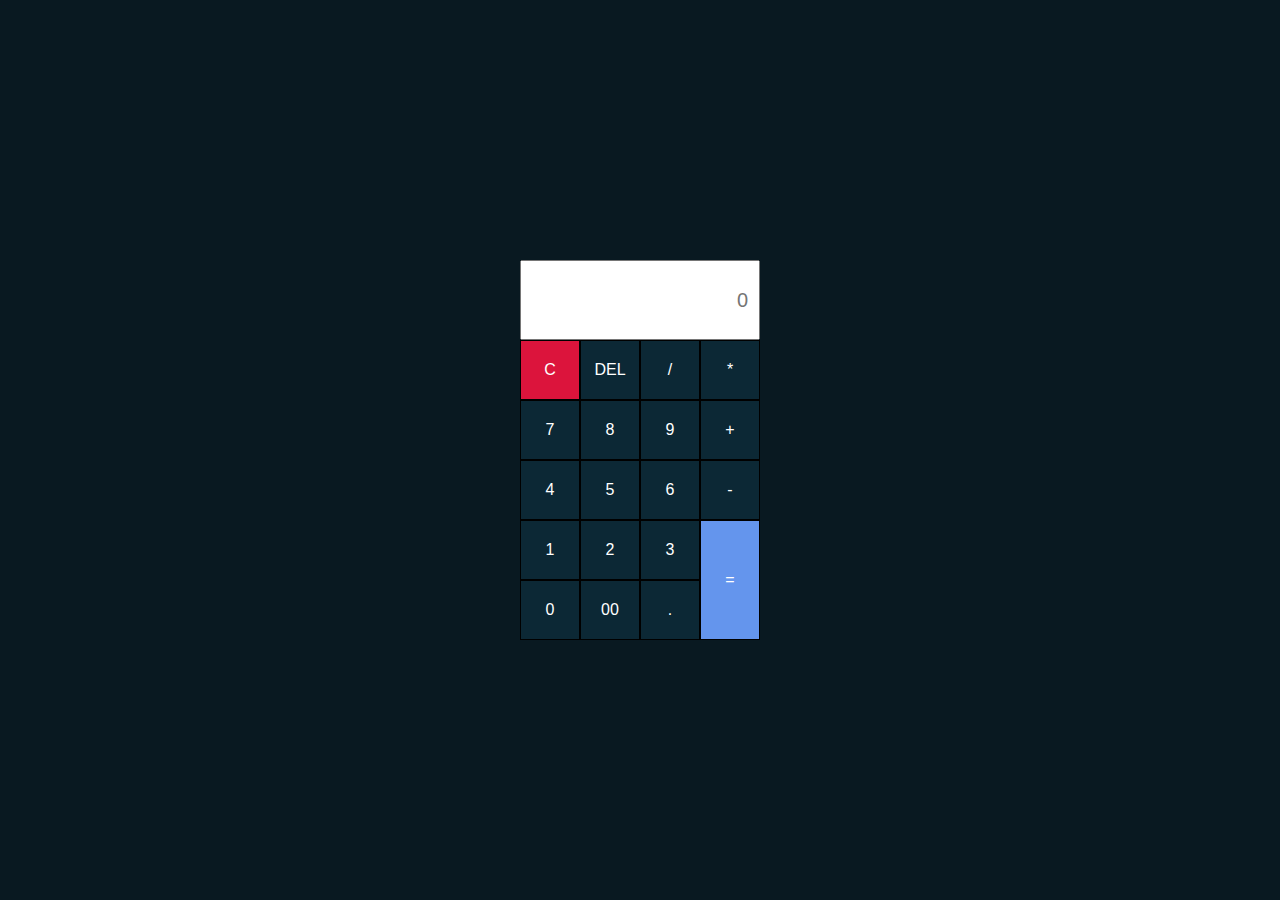
<file: index.html>
<!DOCTYPE html>
<html lang="en">
<head>
    <meta charset="UTF-8">
    <meta http-equiv="X-UA-Compatible" content="IE=edge">
    <meta name="viewport" content="width=device-width, initial-scale=1.0">
    <title>Document</title>
    <link rel="stylesheet" href="style.css">
</head>
<body>
    <form class="form" name="nameform">
        <input class="value" name="nameinput" readonly placeholder="0">
        <span class="num clear 1" onclick="nameform.nameinput.value = ''">C</span>
        <span class="num" onclick="nameform.nameinput.value =nameform.nameinput.value.slice(0,-1)">DEL</span>
        <span class="num" onclick="nameform.nameinput.value += '/'">/</span>
        <span class="num" onclick="nameform.nameinput.value += '*'">*</span>
        <span class="num" onclick="nameform.nameinput.value += '7'">7</span>
        <span class="num" onclick="nameform.nameinput.value += '8'">8</span>
        <span class="num" onclick="nameform.nameinput.value += '9'">9</span>
        <span class="num" onclick="nameform.nameinput.value += '+'">+</span>
        <span class="num" onclick="nameform.nameinput.value += '4'">4</span>
        <span class="num" onclick="nameform.nameinput.value += '5'">5</span>
        <span class="num" onclick="nameform.nameinput.value += '6'">6</span>
        <span class="num" onclick="nameform.nameinput.value += '-'">-</span>
        <span class="num" onclick="nameform.nameinput.value += '1'">1</span>
        <span class="num" onclick="nameform.nameinput.value += '2'">2</span>
        <span class="num" onclick="nameform.nameinput.value += '3'">3</span>
        <span class="num equal" onclick="nameform.nameinput.value =eval(nameform.nameinput.value)">=</span>
        <span class="num" onclick="nameform.nameinput.value += '0'">0</span>
        <span class="num" onclick="nameform.nameinput.value += '00'">00</span>
        <span class="num" onclick="nameform.nameinput.value += '.'">.</span>
    </form>
</body>
</html>
</file>
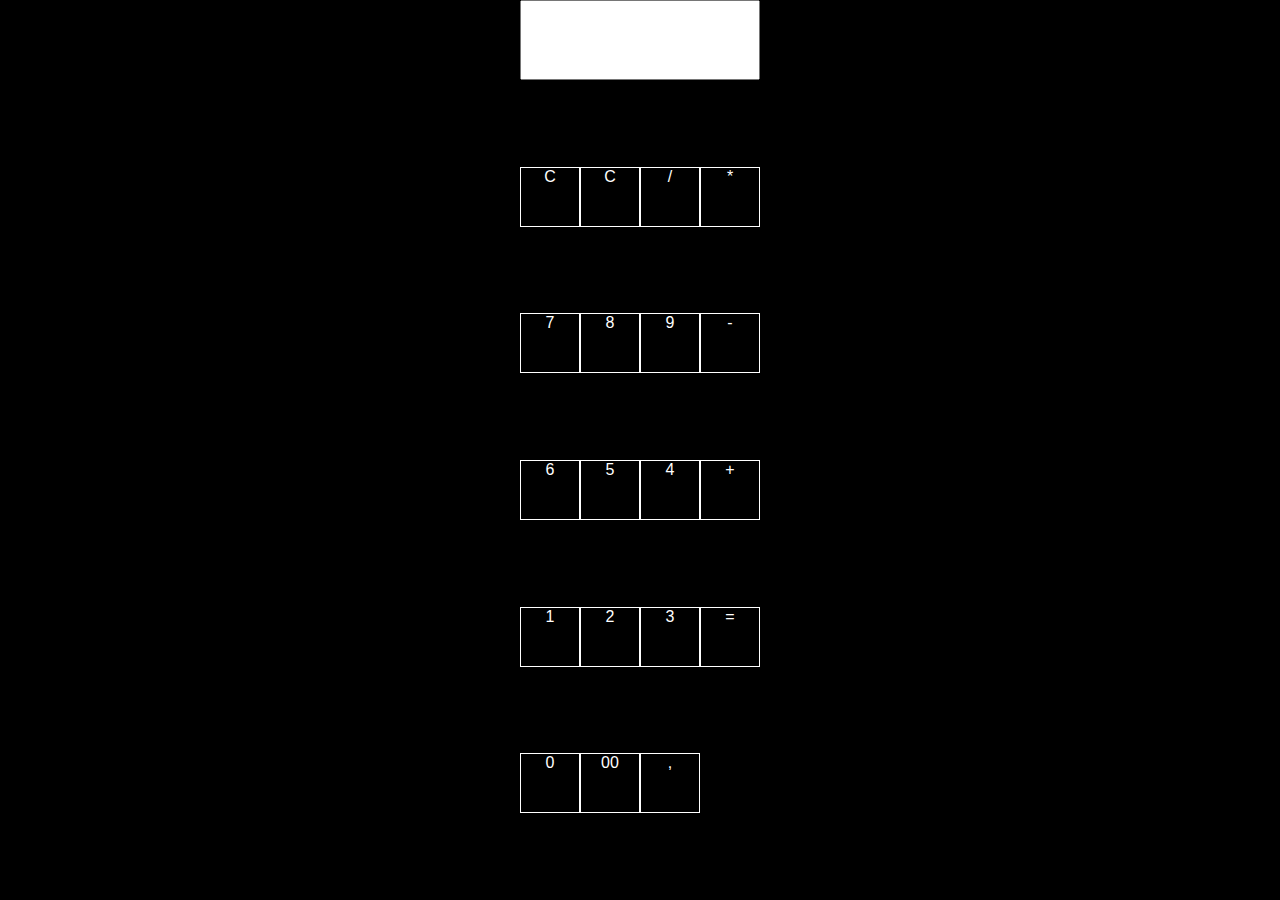
<file: index1.html>
<!DOCTYPE html>
<html lang="en">
<head>
    <meta charset="UTF-8">
    <meta http-equiv="X-UA-Compatible" content="IE=edge">
    <meta name="viewport" content="width=device-width, initial-scale=1.0">
    <title>kalkulator</title>
    <link rel="stylesheet" href="style1.css">
</head>
<body>
    <form class="form" name="nameform">
        <input class="value" name="nameinput">
        <span class="num clear" onclick="nameform.nameinput.value='C'">C</span>
        <span clas="num" onclick="nameform.nameinput.value =nameform.nameinput.value.slice(0,-1)">C</span>
        <span class="num" onclick="nameform.nameinput.value +='/'">/</span>
        <span class="num" onclick="nameform.nameinput.value +='*'">*</span>
        <span class="num" onclick="nameform.nameinput.value +='7'">7</span>
        <span class="num" onclick="nameform.nameinput.value +='8'">8</span>
        <span class="num" onclick="nameform.nameinput.value +='9'">9</span>
        <span class="num" onclick="nameform.nameinput.value +='-'">-</span>
        <span class="num" onclick="nameform.nameinput.value +='6'">6</span>
        <span class="num" onclick="nameform.nameinput.value +='5'">5</span>
        <span class="num" onclick="nameform.nameinput.value +='4'">4</span>
        <span class="num" onclick="nameform.nameinput.value +='+'">+</span>
        <span class="num" onclick="nameform.nameinput.value +='1'">1</span>
        <span class="num" onclick="nameform.nameinput.value +='2'">2</span>
        <span class="num" onclick="nameform.nameinput.value +='3'">3</span>
        <span class="num equal" onclick="nameform.nameinput.value =eval(nameform.nameinput.value)">=</span>
        <span class="num" onclick="nameform.nameinput.value +='0'">0</span>
        <span class="num" onclick="nameform.nameinput.value +='00'">00</span>
        <span class="num" onclick="nameform.nameinput.value +=','">,</span>
    </form>
</body>
</html>
</file>
<file: style.css>
*{
    margin: 0;
    padding: 0;
    box-sizing: border-box;
    font-family: sans-serif;
}
body{
    display: flex;
    background-color: #091921;
    min-height: 100vh;
    justify-content: center;
    align-items: center;
}
.form{
    display: grid;
    position: relative;
}
.value{
    height: 80px;
    width: 240px;
    text-align: right;
    font-size: 20px;
    padding: 10px;
    grid-column: span 4;
}
.form span{
    height: 60px;
    width: 60px;
    background-color: #0c2835;
    color: #fff;
    border: 1px solid rgba(0,0,0,1);
    place-items: center;
    display: grid; 
}
.form span.equal{
    height: 120px;
    grid-row: span 2;
    background-color: cornflowerblue;
}
.form span.clear{
    background-color: crimson;
}
.form span:active{
background-color: greenyellow;
color: black                                                                                        ;
}
</file>
<file: style1.css>
*{
    margin: 0;
    padding: 0;
    box-sizing: border-box;
    font-family: sans-serif;
}
body{
    display: flex;
    background-color: black;
    min-height: 100vh;
    justify-content: center;
    text-align: center;
}
.form{
    position: relative;
    display: grid;
}
.value{
   height: 80px;
   width: 240px;
   text-align: right;
   padding: 10px;
   font-size: 20px;
   grid-column: span 4;
}
.form span{
    height: 60px;
    width: 60px;
    background-color: black;
    color: white;
    border: 1px solid;
}
</file>
